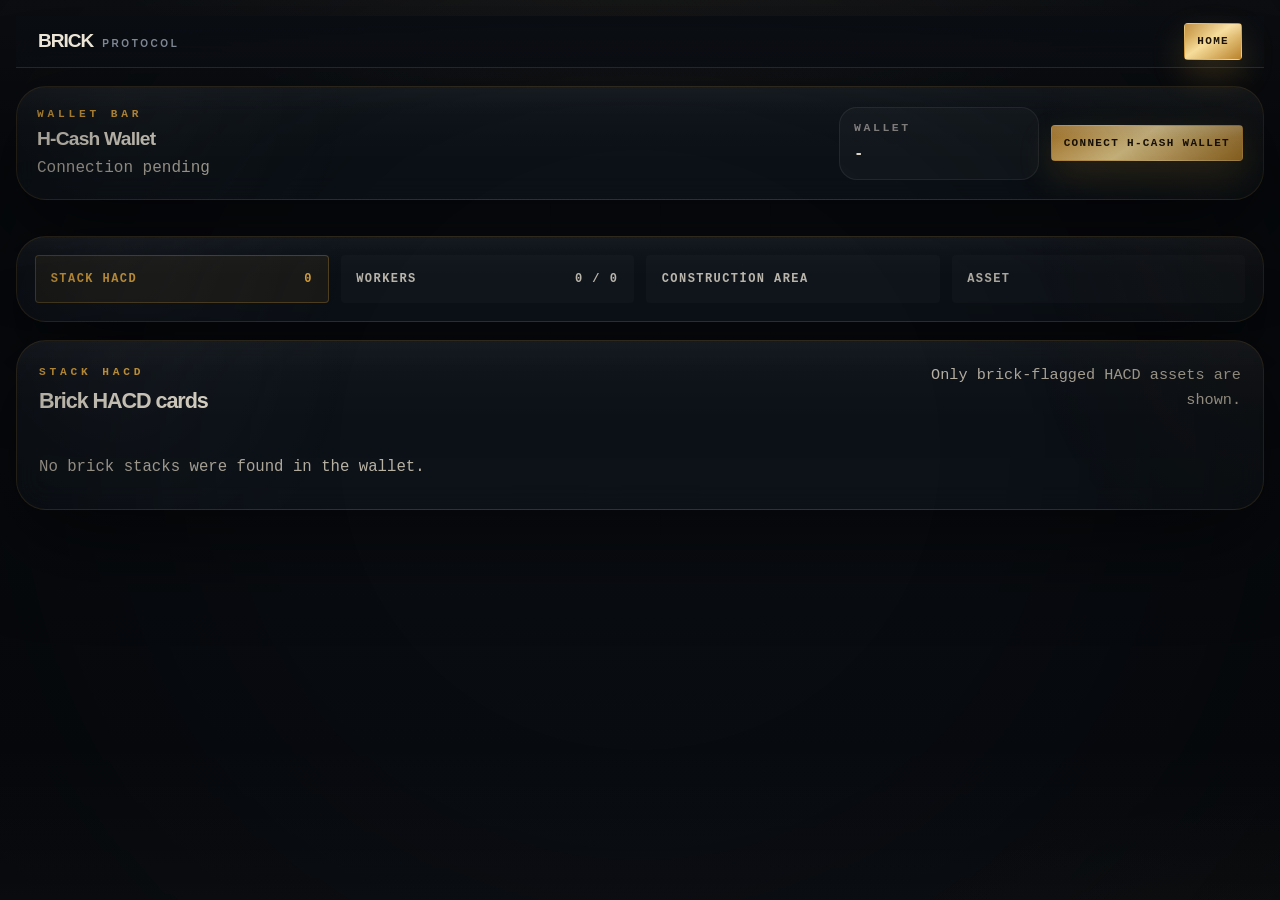
<file: dashboard/index.html>
<!doctype html>
<html lang="tr">
  <head>
    <meta charset="UTF-8" />
    <meta name="viewport" content="width=device-width, initial-scale=1.0" />
    <meta name="theme-color" content="#0A0D12" />
    <link rel="icon" type="image/png" href="/favicon.png" />
    <meta
      name="description"
      content="BRICK Protocol landing page and H-cash Wallet dashboard. Set stones into works, then build and list assets."
    />
    <title>BRICK Protocol | H-cash Wallet</title>
    <link rel="stylesheet" href="styles.css?v=17" />
  </head>
  <body>
    <main class="app" id="appShell">
      <nav class="shnav" aria-label="Primary navigation">
        <div class="brand"><b>BRICK</b><span>Protocol</span></div>
        <div class="links">
          <button
            class="btn btn-primary btn-small"
            type="button"
            onclick="top.postMessage({brickNav:'launch'},'*');return false;"
          >
            Home
          </button>
        </div>
      </nav>

      <section class="dashboard" id="dashboardSection">
        <header class="wallet-bar panel" aria-label="Wallet connection bar">
          <div class="wallet-bar-copy">
            <p class="eyebrow">WALLET BAR</p>
            <h2>H-Cash Wallet</h2>
            <p class="wallet-status-text" id="walletStatus">Connection pending</p>
          </div>

          <div class="wallet-bar-meta">
            <div class="wallet-chip">
              <span>Wallet</span>
              <strong id="walletAddress">-</strong>
            </div>
            <button class="btn btn-primary btn-small" id="connectButton" type="button">
              Connect H-Cash Wallet
            </button>
          </div>
        </header>

        <nav class="dashboard-nav panel" id="dashboardNav" aria-label="Dashboard navigation">
          <button class="dashboard-tab" type="button" data-view="stack">
            <span>Stack HACD</span>
            <strong id="stackTabCount">0</strong>
          </button>
          <button class="dashboard-tab" type="button" data-view="workers">
            <span>Workers</span>
            <strong id="workerTabCount">0 / 0</strong>
          </button>
          <button class="dashboard-tab" type="button" data-view="construction">Construction Area</button>
          <button class="dashboard-tab" type="button" data-view="assets">Asset</button>
        </nav>

        <section class="section panel dashboard-module" id="stackBrickSection" hidden aria-labelledby="stackBrickTitle">
          <div class="section-head">
            <div>
              <p class="eyebrow">STACK HACD</p>
              <h3 id="stackBrickTitle">Brick HACD cards</h3>
            </div>
            <p class="section-note">Only brick-flagged HACD assets are shown.</p>
          </div>
          <div class="stack-grid" id="stackGrid"></div>
        </section>

        <section class="section panel dashboard-module" id="workersSection" hidden aria-labelledby="workersTitle">
          <div class="section-head">
            <div>
              <p class="eyebrow">WORKERS</p>
              <h3 id="workersTitle">Create Worker</h3>
            </div>
            <p class="section-note">You can create only as many workers as the stack HACD count in the connected wallet.</p>
          </div>
          <div class="workers-toolbar">
            <div class="worker-quota">
              <span class="eyebrow">WORKER QUOTA</span>
              <strong id="workerQuotaText">0 / 0</strong>
              <p>This quota comes from the stack HACD count.</p>
            </div>
            <button class="btn btn-primary" id="createWorkerButton" type="button">
              Create Worker
            </button>
          </div>
          <div class="worker-grid" id="workerGrid"></div>
          <p class="empty-state" id="workerEmpty">No workers created yet.</p>
        </section>

        <section
          class="section panel dashboard-module construction-stage"
          id="constructionSection"
          hidden
          aria-labelledby="constructionTitle"
        >
          <div class="construction-countdown">
            <div>
              <p class="eyebrow">DAILY BRICK COUNTDOWN</p>
              <strong class="countdown-value" id="rewardCountdown">24:00:00</strong>
            </div>
            <p class="section-note">Distribution runs every day at 01:00 and the timer resets to 24 hours.</p>
          </div>

          <div class="construction-workers">
            <div class="section-head construction-workers-head">
              <div>
                <p class="eyebrow">CURRENT WORKERS</p>
                <h3 id="constructionWorkersTitle">Select Worker</h3>
              </div>
              <p class="section-note">You cannot place bricks without a worker, but you can still view the asset.</p>
            </div>
            <div class="construction-worker-grid" id="constructionWorkerGrid"></div>
            <p class="empty-state" id="constructionWorkerEmpty">No workers have been created yet.</p>
          </div>

          <div class="section-head construction-shapes-head">
            <div>
              <p class="eyebrow">CONSTRUCTION AREA</p>
              <h3 id="constructionTitle">SELECT ASSET</h3>
            </div>
            <p class="section-note">Select a worker first, then choose an asset and start placing bricks.</p>
          </div>

          <div class="shape-tabs" id="shapeTabs" role="list" aria-label="Asset selector"></div>

          <div class="builder-head">
            <div>
              <p class="eyebrow">SITE</p>
              <h3 id="shapeTitle">Select an asset</h3>
            </div>
            <div class="builder-actions">
              <button class="btn btn-secondary btn-small" id="clearDraftButton" type="button">
                Clear Draft
              </button>
              <div class="progress-pill" id="builderProgress">0 / 0</div>
            </div>
          </div>

          <div class="board-wrap">
            <div class="board" id="boardGrid" aria-label="Construction grid"></div>
          </div>

          <div class="construction-complete" id="constructionComplete" hidden>
            <div class="construction-complete-copy">
              <p class="eyebrow">SHAPE COMPLETED</p>
              <h4>Send to Assets</h4>
              <p>The last brick has been placed. You can now save this HACD card as an asset.</p>
            </div>
            <button class="btn btn-primary" id="sendAssetButton" type="button" data-send-asset>
              Send to Assets
            </button>
          </div>

          <div class="palette-head">
            <div>
              <span class="eyebrow">MY BRICKS</span>
              <p>16 colored unit bricks. Each color is shown with a square counter and its pool share.</p>
            </div>
            <span class="hint-chip">Tap the brick above to cancel</span>
          </div>
          <div class="palette-grid" id="brickPalette"></div>
        </section>

        <section class="section panel dashboard-module" id="assetsSection" hidden aria-labelledby="assetsTitle">
          <div class="section-head">
            <div>
              <p class="eyebrow">ASSET</p>
              <h3 id="assetsTitle">Completed Assets</h3>
            </div>
            <p class="section-note">If empty, no built assets are available yet.</p>
          </div>
          <div class="asset-grid" id="assetGrid"></div>
          <p class="empty-state" id="assetEmpty">No built assets have been created yet.</p>
        </section>
      </section>

      <div class="modal" id="workerModal" hidden>
        <div class="modal-backdrop" data-close-worker-modal></div>
        <div class="modal-card panel" role="dialog" aria-modal="true" aria-labelledby="workerModalTitle">
          <button class="modal-close" type="button" data-close-worker-modal aria-label="Close">
            ×
          </button>
          <p class="eyebrow">WORKER</p>
          <h3 id="workerModalTitle">Create New Worker</h3>
          <p class="modal-desc">
            Enter a worker name and confirm. The limit is capped by the stack HACD count in the connected wallet.
          </p>
          <form class="sale-form" id="workerForm">
            <label>
              <span>Worker name</span>
              <input id="workerNameInput" type="text" placeholder="e.g. Atlas" maxlength="40" />
            </label>
            <p class="form-error" id="workerError" hidden></p>
            <div class="modal-actions">
              <button class="btn btn-secondary" type="button" data-close-worker-modal>Cancel</button>
              <button class="btn btn-primary" type="submit">Create</button>
            </div>
          </form>
        </div>
      </div>

      <div class="modal" id="assetModal" hidden>
        <div class="modal-backdrop" data-close-asset-modal></div>
        <div class="modal-card panel asset-modal-card" role="dialog" aria-modal="true" aria-labelledby="assetModalTitle">
          <button class="modal-close" type="button" data-close-asset-modal aria-label="Close">
            ×
          </button>
          <p class="eyebrow">ASSET</p>
          <h3 id="assetModalTitle">Asset details</h3>
          <div class="asset-modal-preview" id="assetModalPreview"></div>
          <div class="asset-modal-meta" id="assetModalMeta"></div>
          <div class="asset-modal-colors" id="assetModalColors"></div>
        </div>
      </div>

      <div class="modal" id="saleModal" hidden>
        <div class="modal-backdrop" data-close-modal></div>
        <div class="modal-card panel" role="dialog" aria-modal="true" aria-labelledby="saleModalTitle">
          <button class="modal-close" type="button" data-close-modal aria-label="Close">
            ×
          </button>
          <p class="eyebrow">SELL</p>
          <h3 id="saleModalTitle">List Asset on Market</h3>
          <p class="modal-desc">
            This asset will be listed on the market automatically. Enter HAC and HACD prices first.
          </p>
          <form class="sale-form" id="saleForm">
            <label>
              <span>HAC price</span>
              <input id="saleHacInput" type="number" min="0" step="0.01" placeholder="0.00" />
            </label>
            <label>
              <span>HACD price</span>
              <input id="saleHacdInput" type="number" min="0" step="0.01" placeholder="0.00" />
            </label>
            <p class="form-error" id="saleError" hidden></p>
            <div class="modal-actions">
              <button class="btn btn-secondary" type="button" data-close-modal>Cancel</button>
              <button class="btn btn-primary" type="submit">Sell on Market</button>
            </div>
          </form>
        </div>
      </div>

      <div class="toast" id="toast" aria-live="polite" aria-atomic="true"></div>
    </main>

    <script src="script.js?v=17"></script>
  </body>
</html>
</file>
<file: dashboard/styles.css>
:root {
  --bg: #0a0d12;
  --bg-deep: #070a0f;
  --panel: rgba(14, 19, 26, 0.92);
  --panel-strong: rgba(16, 22, 31, 0.96);
  --line: rgba(227, 169, 62, 0.16);
  --line-strong: rgba(227, 169, 62, 0.28);
  --text: #ece5d6;
  --muted: #b8b2a4;
  --soft: #7e8794;
  --parch: #ece5d6;
  --ash: #7e8794;
  --accent: #e3a93e;
  --accent-strong: #f6dc9a;
  --accent-deep: #b9822b;
  --sand: #ece5d6;
  --steel: #7e8794;
  --success: #67d7a5;
  --warning: #e3a93e;
  --shadow: 0 28px 90px rgba(0, 0, 0, 0.56);
  --mono: "Courier New", ui-monospace, monospace;
  --display: "Arial Black", Arial, sans-serif;
  --radius-xl: 30px;
  --radius-lg: 24px;
  --radius-md: 18px;
}

*,
*::before,
*::after {
  box-sizing: border-box;
}

html {
  min-height: 100%;
  color-scheme: dark;
  background: #0a0d12;
}

body {
  margin: 0;
  min-height: 100vh;
  overflow-x: hidden;
  background:
    radial-gradient(1100px 700px at 50% -260px, rgba(227, 169, 62, 0.1), transparent 60%),
    radial-gradient(900px 520px at 100% 120%, rgba(185, 130, 43, 0.06), transparent 55%),
    linear-gradient(180deg, #0a0d12 0%, #0a0d12 52%, #070a0f 100%);
  color: var(--text);
  font-family: var(--mono);
  font-size: 16px;
  line-height: 1.7;
}

body::before {
  content: "";
  position: fixed;
  inset: 0;
  pointer-events: none;
  background:
    linear-gradient(90deg, rgba(227, 169, 62, 0.04) 1px, transparent 1px),
    linear-gradient(rgba(227, 169, 62, 0.028) 1px, transparent 1px);
  background-size: 110px 110px;
  opacity: 0.1;
  mask-image: radial-gradient(circle at 50% 38%, #000 20%, transparent 78%);
}

body::after {
  content: "";
  position: fixed;
  inset: 0;
  pointer-events: none;
  background:
    linear-gradient(180deg, rgba(255, 255, 255, 0.02), transparent 18%, transparent 82%, rgba(255, 255, 255, 0.02)),
    radial-gradient(circle at 50% 50%, transparent 38%, rgba(0, 0, 0, 0.38) 100%);
}

button,
input {
  font: inherit;
}

button {
  color: inherit;
}

button:not(:disabled) {
  cursor: pointer;
}

::selection {
  background: rgba(227, 169, 62, 0.36);
  color: #1a1206;
}

.shnav {
  position: sticky;
  top: 0;
  z-index: 30;
  display: flex;
  align-items: center;
  gap: 26px;
  height: 52px;
  margin-bottom: 18px;
  padding: 0 22px;
  background: linear-gradient(180deg, rgba(10, 13, 18, 0.97), rgba(10, 13, 18, 0.86));
  border-bottom: 1px solid var(--line);
  backdrop-filter: blur(10px);
}

.shnav .brand {
  font-family: "Arial Black", Arial, sans-serif;
  font-weight: 900;
  letter-spacing: -1px;
  font-size: 19px;
}

.shnav .brand b {
  display: inline-block;
  color: var(--gold);
}

.shnav .brand span {
  color: var(--ash);
  font-size: 10px;
  letter-spacing: 0.26em;
  margin-left: 9px;
  text-transform: uppercase;
}

.shnav .links {
  display: flex;
  gap: 8px;
  margin-left: auto;
}

.shnav a {
  color: var(--parch);
  opacity: 0.72;
  text-decoration: none;
  font-size: 12px;
  letter-spacing: 0.12em;
  text-transform: uppercase;
  padding: 9px 15px;
  border-radius: 4px;
  border: 1px solid transparent;
  transition: 0.15s;
}

.shnav a:hover {
  opacity: 1;
  border-color: var(--line);
}

.shnav a[data-open-dashboard-nav] {
  opacity: 1;
  color: var(--gold);
  border-color: var(--line);
  background: rgba(227, 169, 62, 0.07);
}

.shnav a[data-open-dashboard-nav]:hover {
  background: rgba(227, 169, 62, 0.1);
}

.app {
  width: min(1480px, calc(100vw - 32px));
  margin: 0 auto;
  padding: 16px 0 32px;
  position: relative;
}

.panel {
  position: relative;
  overflow: hidden;
  background:
    linear-gradient(180deg, rgba(255, 255, 255, 0.02), transparent 20%),
    linear-gradient(180deg, rgba(255, 255, 255, 0.02), transparent 48%),
    var(--panel);
  border: 1px solid var(--line);
  border-radius: var(--radius-xl);
  box-shadow: var(--shadow);
  backdrop-filter: blur(14px);
}

.panel::before {
  content: "";
  position: absolute;
  inset: 0;
  pointer-events: none;
  background:
    radial-gradient(circle at 8% 8%, rgba(255, 255, 255, 0.05), transparent 22%),
    radial-gradient(circle at 100% 0%, rgba(227, 169, 62, 0.05), transparent 20%);
  opacity: 0.7;
}

.eyebrow {
  margin: 0;
  font-size: 0.7rem;
  font-weight: 800;
  letter-spacing: 0.34em;
  text-transform: uppercase;
  color: var(--accent);
}

h1,
h2,
h3,
p,
dl {
  margin-top: 0;
}

h1,
h2,
h3 {
  font-family: var(--display);
  letter-spacing: -0.05em;
}

.launch-accent {
  color: var(--accent);
}

h1 {
  margin: 16px 0 0;
  font-size: clamp(2.5rem, 6.2vw, 4.5rem);
  line-height: 0.96;
  max-width: 11ch;
}

h2 {
  margin: 8px 0 0;
  font-size: clamp(1.75rem, 4.6vw, 2.625rem);
  line-height: 1.02;
}

h3 {
  margin: 8px 0 0;
  font-size: clamp(1rem, 1.8vw, 1.35rem);
  line-height: 1.06;
}

p {
  line-height: 1.65;
}

.lede {
  width: min(48ch, 100%);
  margin: 22px 0 0;
  font-size: clamp(1rem, 1.15vw, 1.1rem);
  color: var(--muted);
}

.btn {
  display: inline-flex;
  align-items: center;
  justify-content: center;
  gap: 0.45rem;
  min-height: 38px;
  padding: 0.78rem 1rem;
  border: 1px solid rgba(227, 169, 62, 0.14);
  border-radius: 4px;
  background: rgba(255, 255, 255, 0.02);
  color: var(--parch);
  font-family: var(--mono);
  font-size: 12px;
  font-weight: 700;
  letter-spacing: 0.12em;
  text-transform: uppercase;
  transition:
    transform 180ms ease,
    border-color 180ms ease,
    background-color 180ms ease,
    color 180ms ease,
    box-shadow 180ms ease;
}

.btn:hover:not(:disabled) {
  transform: translateY(-1px);
  border-color: var(--line-strong);
  background: rgba(255, 255, 255, 0.03);
}

.btn:active:not(:disabled) {
  transform: translateY(0);
}

.btn:disabled {
  opacity: 0.5;
  cursor: not-allowed;
}

.btn-primary {
  color: #1a1206;
  background:
    linear-gradient(180deg, rgba(255, 255, 255, 0.14), transparent 34%),
    linear-gradient(145deg, var(--accent-deep), var(--accent-strong) 45%, var(--accent-deep));
  box-shadow: 0 14px 34px rgba(227, 169, 62, 0.2);
  border-color: rgba(227, 169, 62, 0.22);
}

.btn-primary:hover:not(:disabled) {
  box-shadow: 0 18px 44px rgba(227, 169, 62, 0.28);
}

.btn-secondary {
  color: var(--text);
  background: rgba(255, 255, 255, 0.02);
  border-color: var(--line);
}

.btn-secondary:hover:not(:disabled) {
  border-color: var(--line-strong);
  background: rgba(255, 255, 255, 0.03);
}

.btn-ghost {
  color: var(--muted);
  border-color: transparent;
  background: transparent;
}

.btn-ghost:hover:not(:disabled) {
  color: var(--text);
}

.btn-small {
  min-height: 32px;
  padding: 0.5rem 0.75rem;
  font-size: 11px;
}

.cta-row {
  display: flex;
  flex-wrap: wrap;
  gap: 12px;
  margin-top: 28px;
}

.entry-stats {
  display: grid;
  grid-template-columns: repeat(3, minmax(0, 1fr));
  gap: 14px;
  margin: 30px 0 0;
}

.entry-stat {
  padding: 16px 18px;
  border-radius: 6px;
  border: 1px solid var(--line);
  background:
    linear-gradient(180deg, rgba(255, 255, 255, 0.04), transparent 52%),
    rgba(255, 255, 255, 0.02);
}

.entry-stat dt {
  margin: 0;
  font-size: clamp(1.5rem, 2vw, 2.1rem);
  font-weight: 900;
  letter-spacing: -0.05em;
  color: var(--accent);
}

.entry-stat dd {
  margin: 8px 0 0;
  font-family: var(--mono);
  font-size: 11px;
  line-height: 1.4;
  letter-spacing: 0.18em;
  text-transform: uppercase;
  color: rgba(255, 246, 239, 0.58);
}

.entry {
  display: grid;
  grid-template-columns: minmax(0, 1.04fr) minmax(340px, 0.96fr);
  gap: 20px;
  padding: 20px;
  min-height: calc(100vh - 32px);
}

.entry-copy {
  display: flex;
  flex-direction: column;
  justify-content: space-between;
  padding: clamp(20px, 2.8vw, 34px);
  min-height: 100%;
}

.entry-visual {
  padding: clamp(18px, 2.8vw, 30px);
  min-height: 100%;
}

.entry-visual-panel {
  position: relative;
  display: flex;
  flex-direction: column;
  gap: 18px;
  min-height: 100%;
  padding: 18px;
  border-radius: calc(var(--radius-xl) - 6px);
  border: 1px solid rgba(255, 255, 255, 0.06);
  background:
    linear-gradient(180deg, rgba(255, 255, 255, 0.05), transparent 16%),
    linear-gradient(180deg, rgba(0, 0, 0, 0.08), rgba(0, 0, 0, 0.02)),
    rgba(255, 255, 255, 0.02);
}

.launch-gemstage {
  display: flex;
  align-items: center;
  justify-content: center;
  min-height: 330px;
  padding: 12px;
  border-radius: 22px;
  border: 1px solid rgba(255, 255, 255, 0.06);
  background:
    radial-gradient(circle at top, rgba(227, 169, 62, 0.08), transparent 60%),
    linear-gradient(180deg, rgba(255, 255, 255, 0.04), transparent 26%),
    rgba(255, 255, 255, 0.02);
  overflow: hidden;
}

.launch-gem {
  width: min(100%, 300px);
  height: auto;
  filter:
    drop-shadow(0 20px 24px rgba(0, 0, 0, 0.5))
    drop-shadow(0 0 18px rgba(227, 169, 62, 0.28));
}

.entry-visual-top,
.section-head,
.builder-head,
.palette-head,
.wallet-bar,
.wallet-bar-copy,
.wallet-bar-meta,
.workers-toolbar,
.worker-quota,
.dashboard-header,
.wallet-status,
.brand-lockup,
.header-actions {
  display: flex;
  align-items: center;
}

.entry-visual-top,
.section-head,
.builder-head,
.palette-head,
.dashboard-header,
.wallet-bar {
  justify-content: space-between;
  gap: 16px;
}

.wallet-bar {
  padding: 18px 20px;
  margin-bottom: 18px;
}

.wallet-bar-copy {
  flex-direction: column;
  align-items: flex-start;
  gap: 6px;
}

.wallet-bar-copy h2 {
  margin: 0;
  font-family: var(--display);
  font-size: 1.2rem;
  letter-spacing: -0.04em;
  line-height: 1;
}

.wallet-status-text {
  margin: 0;
  color: var(--muted);
}

.wallet-bar-meta {
  gap: 12px;
  flex-wrap: wrap;
  justify-content: flex-end;
}

.wallet-chip {
  display: grid;
  gap: 4px;
  padding: 0.65rem 0.9rem;
  min-width: 200px;
  border-radius: 18px;
  border: 1px solid rgba(255, 255, 255, 0.08);
  background: rgba(255, 255, 255, 0.03);
}

.wallet-chip span {
  font-size: 0.72rem;
  font-weight: 800;
  letter-spacing: 0.22em;
  text-transform: uppercase;
  color: rgba(255, 246, 239, 0.5);
}

.wallet-chip strong {
  font-size: 0.98rem;
}

.dashboard {
  display: grid;
  gap: 18px;
}

.dashboard-nav {
  display: grid;
  grid-template-columns: repeat(4, minmax(0, 1fr));
  gap: 12px;
  padding: 18px;
}

.dashboard-tab {
  min-height: 48px;
  padding: 0.78rem 0.92rem;
  border-radius: 4px;
  border: 1px solid transparent;
  background: rgba(255, 255, 255, 0.02);
  color: rgba(236, 229, 214, 0.78);
  font-family: var(--mono);
  font-size: 12px;
  font-weight: 700;
  letter-spacing: 0.12em;
  text-transform: uppercase;
  display: flex;
  align-items: center;
  justify-content: space-between;
  transition:
    transform 180ms ease,
    border-color 180ms ease,
    background-color 180ms ease,
    color 180ms ease,
    box-shadow 180ms ease;
}

.dashboard-tab:hover {
  transform: translateY(-1px);
  border-color: var(--line);
  background: rgba(255, 255, 255, 0.03);
}

.dashboard-tab.is-active {
  color: var(--accent);
  border-color: var(--line-strong);
  background: rgba(227, 169, 62, 0.07);
  box-shadow: none;
}

.dashboard-tab span {
  display: inline-flex;
  align-items: center;
}

.tab-count {
  display: inline-flex;
  align-items: center;
  justify-content: center;
  min-width: 44px;
  padding: 0.35rem 0.55rem;
  border-radius: 999px;
  background: rgba(255, 255, 255, 0.12);
  color: currentColor;
  font-size: 0.78rem;
  font-weight: 800;
}

.dashboard-header {
  padding: 18px 22px;
}

.brand-lockup {
  gap: 14px;
}

.brand-mark {
  display: grid;
  place-items: center;
  width: 56px;
  height: 56px;
  border-radius: 18px;
  background:
    linear-gradient(180deg, rgba(255, 255, 255, 0.16), transparent 48%),
    linear-gradient(180deg, var(--accent-strong), var(--accent-deep));
  color: #1a1206;
  font-family: var(--display);
  font-size: 1.7rem;
  font-weight: 800;
  box-shadow: 0 18px 42px rgba(227, 169, 62, 0.28);
}

.wallet-status {
  gap: 16px;
  flex-wrap: wrap;
}

.wallet-meta {
  display: grid;
  gap: 4px;
  text-align: right;
}

.wallet-label {
  font-size: 0.68rem;
  font-weight: 700;
  letter-spacing: 0.22em;
  text-transform: uppercase;
  color: rgba(255, 246, 239, 0.52);
}

.wallet-meta strong {
  font-size: 1rem;
  font-weight: 700;
}

.header-actions {
  gap: 10px;
  flex-wrap: wrap;
}

.status-pill,
.status-chip,
.hint-chip,
.progress-pill {
  display: inline-flex;
  align-items: center;
  justify-content: center;
  min-height: 34px;
  padding: 0.5rem 0.9rem;
  border-radius: 999px;
  border: 1px solid rgba(255, 255, 255, 0.1);
  background: rgba(255, 255, 255, 0.03);
  color: rgba(255, 246, 239, 0.78);
  font-size: 0.72rem;
  font-weight: 700;
  font-family: var(--mono);
  letter-spacing: 0.12em;
  text-transform: uppercase;
}

.status-pill {
  color: var(--accent-strong);
  border-color: rgba(227, 169, 62, 0.26);
  background: rgba(227, 169, 62, 0.08);
}

.info-card p,
.section-note,
.modal-desc,
.entry-visual-footer span,
.meta-line,
.palette-head p,
.empty-state {
  color: var(--muted);
}

.meta-line {
  font-size: 0.92rem;
}

.section {
  padding: 22px;
}

.section-head {
  margin-bottom: 18px;
}

.construction-countdown {
  display: flex;
  align-items: flex-start;
  justify-content: space-between;
  gap: 16px;
  margin-bottom: 18px;
  padding: 18px 20px;
  border-radius: 24px;
  border: 1px solid rgba(227, 169, 62, 0.22);
  background:
    radial-gradient(circle at top left, rgba(227, 169, 62, 0.16), transparent 32%),
    linear-gradient(180deg, rgba(255, 255, 255, 0.04), transparent 24%),
    rgba(255, 255, 255, 0.03);
}

.construction-countdown .section-note {
  max-width: 40ch;
}

.countdown-value {
  display: inline-block;
  margin-top: 8px;
  color: var(--accent);
  font-family: var(--mono);
  font-size: clamp(1.65rem, 2.2vw, 2.55rem);
  font-weight: 800;
  letter-spacing: -0.02em;
  line-height: 1;
  text-shadow: 0 0 20px rgba(227, 169, 62, 0.18);
}

.construction-shapes-head {
  margin-bottom: 18px;
}

.section-note {
  margin: 0;
  max-width: 38ch;
  text-align: right;
  font-size: 0.95rem;
}

.reference-summary {
  margin-top: 18px;
}

.reference-head {
  margin-bottom: 18px;
}

.summary-grid {
  display: grid;
  grid-template-columns: repeat(3, minmax(0, 1fr));
  gap: 14px;
}

.summary-card {
  padding: 18px;
  border-radius: 18px;
  border: 1px solid rgba(255, 255, 255, 0.08);
  background:
    linear-gradient(180deg, rgba(255, 255, 255, 0.05), transparent 20%),
    rgba(255, 255, 255, 0.03);
}

.summary-card strong {
  display: block;
  margin: 10px 0 8px;
  font-family: var(--mono);
  font-size: 0.98rem;
  line-height: 1.45;
}

.summary-card p {
  margin: 0;
  color: var(--muted);
  font-size: 0.92rem;
}

.stack-grid {
  display: grid;
  grid-template-columns: repeat(auto-fit, minmax(230px, 1fr));
  gap: 14px;
}

.stack-card {
  position: relative;
  min-height: 168px;
  padding: 18px;
  display: grid;
  gap: 10px;
  border-radius: 22px;
  border: 1px solid rgba(255, 255, 255, 0.08);
  background:
    linear-gradient(180deg, rgba(255, 255, 255, 0.09), transparent 16%),
    linear-gradient(180deg, rgba(255, 255, 255, 0.02), transparent 80%),
    linear-gradient(135deg, rgba(227, 169, 62, 0.28), rgba(185, 130, 43, 0.12));
  box-shadow: inset 0 1px 0 rgba(255, 255, 255, 0.06);
  overflow: hidden;
}

.stack-card::after {
  content: "";
  position: absolute;
  inset: auto -12% -24% 56%;
  width: 120px;
  height: 120px;
  border-radius: 50%;
  background: radial-gradient(circle, rgba(255, 255, 255, 0.2), transparent 62%);
  filter: blur(10px);
  opacity: 0.4;
}

.stack-top {
  display: flex;
  justify-content: space-between;
  gap: 14px;
}

.stack-name {
  display: grid;
  gap: 4px;
}

.stack-name strong {
  font-family: var(--mono);
  font-size: 1.05rem;
}

.stack-name span {
  color: rgba(255, 246, 239, 0.72);
}

.stack-amount {
  font-family: var(--mono);
  font-size: clamp(1.65rem, 2.6vw, 2.5rem);
  font-weight: 800;
}

.stack-meta,
.meta-row {
  display: flex;
  justify-content: space-between;
  gap: 12px;
}

.meta-row {
  color: rgba(255, 246, 239, 0.76);
  font-size: 0.92rem;
}

.construction-layout {
  display: grid;
  grid-template-columns: minmax(320px, 0.76fr) minmax(520px, 1.24fr);
  gap: 18px;
}

.roster-panel,
.builder-panel {
  display: grid;
  gap: 18px;
}

.roster-grid {
  display: grid;
  grid-template-columns: repeat(3, minmax(0, 1fr));
  gap: 12px;
}

.info-card {
  min-height: 140px;
  padding: 16px;
  border-radius: 20px;
  border: 1px solid rgba(255, 255, 255, 0.08);
  background:
    linear-gradient(180deg, rgba(255, 255, 255, 0.05), transparent 28%),
    rgba(255, 255, 255, 0.03);
}

.info-card strong {
  display: block;
  margin: 12px 0 10px;
  font-family: var(--mono);
  font-size: clamp(1.15rem, 1.8vw, 1.7rem);
  line-height: 1.05;
}

.info-card p {
  margin: 0;
  font-size: 0.94rem;
}

.workers-toolbar {
  justify-content: space-between;
  align-items: stretch;
  gap: 14px;
  flex-wrap: wrap;
}

.worker-quota {
  flex-direction: column;
  align-items: flex-start;
  gap: 6px;
  padding: 16px 18px;
  min-width: min(100%, 340px);
  border-radius: 20px;
  border: 1px solid rgba(255, 255, 255, 0.08);
  background: rgba(255, 255, 255, 0.03);
}

.worker-quota strong {
  font-family: var(--display);
  font-size: 1.35rem;
}

.worker-quota p {
  margin: 0;
  color: var(--muted);
}

.worker-grid {
  display: grid;
  grid-template-columns: repeat(auto-fit, minmax(220px, 1fr));
  gap: 12px;
}

.worker-card {
  display: grid;
  gap: 10px;
  padding: 16px;
  border-radius: 20px;
  border: 1px solid rgba(255, 255, 255, 0.08);
  background:
    linear-gradient(180deg, rgba(255, 255, 255, 0.06), transparent 22%),
    rgba(255, 255, 255, 0.03);
}

.worker-head {
  display: flex;
  align-items: center;
  gap: 12px;
  margin-bottom: 12px;
}

.worker-avatar {
  display: grid;
  place-items: center;
  width: 42px;
  height: 42px;
  border-radius: 14px;
  background: linear-gradient(180deg, rgba(255, 255, 255, 0.08), transparent 50%), rgba(227, 169, 62, 0.16);
  color: #1a1206;
  font-weight: 800;
}

.worker-card strong {
  display: block;
  font-family: var(--mono);
  font-size: 0.96rem;
}

.worker-card small {
  color: var(--muted);
}

.worker-meta {
  display: flex;
  justify-content: space-between;
  gap: 10px;
  color: rgba(255, 246, 239, 0.74);
  font-size: 0.9rem;
}

.worker-empty {
  margin: 0;
}

.builder-head {
  align-items: flex-start;
}

.builder-actions {
  display: flex;
  align-items: center;
  gap: 10px;
  flex-wrap: wrap;
}

.construction-workers {
  display: grid;
  gap: 14px;
  margin-bottom: 18px;
  padding-bottom: 18px;
  border-bottom: 1px solid rgba(227, 169, 62, 0.12);
}

.construction-workers-head {
  margin-bottom: 0;
}

.construction-worker-grid {
  display: grid;
  grid-template-columns: repeat(auto-fit, minmax(150px, 1fr));
  gap: 10px;
}

.construction-worker-card {
  display: grid;
  gap: 10px;
  padding: 12px;
  border-radius: 18px;
  border: 1px solid rgba(255, 255, 255, 0.08);
  background:
    linear-gradient(180deg, rgba(24, 21, 20, 0.98), rgba(10, 9, 8, 0.98)),
    rgba(255, 255, 255, 0.03);
  box-shadow: 0 14px 32px rgba(0, 0, 0, 0.16);
}

.construction-worker-card.is-active {
  border-color: rgba(227, 169, 62, 0.46);
  box-shadow:
    0 0 0 1px rgba(227, 169, 62, 0.16),
    0 16px 34px rgba(0, 0, 0, 0.2);
}

.construction-worker-copy {
  display: grid;
  gap: 4px;
}

.construction-worker-index {
  font-size: 0.64rem;
  font-weight: 800;
  letter-spacing: 0.22em;
  text-transform: uppercase;
  color: rgba(227, 169, 62, 0.48);
}

.construction-worker-card strong {
  font-family: var(--mono);
  font-size: 0.9rem;
  line-height: 1.08;
}

.construction-worker-button {
  width: 100%;
  min-height: 32px;
  padding: 0.5rem 0.7rem;
  font-size: 11px;
  letter-spacing: 0.12em;
}

.construction-worker-card.is-active .construction-worker-button {
  color: #1a1206;
  background: linear-gradient(145deg, var(--accent-deep), var(--accent-strong) 45%, var(--accent-deep));
  border-color: transparent;
}

.shape-tabs {
  display: grid;
  grid-template-columns: repeat(9, minmax(118px, 1fr));
  gap: 10px;
  overflow-x: auto;
  padding-bottom: 6px;
  scrollbar-width: thin;
}

.shape-tabs::-webkit-scrollbar {
  height: 10px;
}

.shape-tabs::-webkit-scrollbar-track {
  background: transparent;
}

.shape-tabs::-webkit-scrollbar-thumb {
  border-radius: 999px;
  background: rgba(227, 169, 62, 0.12);
}

.asset-choice-card {
  display: grid;
  gap: 8px;
  padding: 10px;
  border-radius: 18px;
  border: 1px solid rgba(255, 255, 255, 0.08);
  background:
    linear-gradient(180deg, rgba(24, 21, 20, 0.98), rgba(10, 9, 8, 0.98)),
    rgba(10, 9, 8, 0.96);
  color: var(--text);
  box-shadow: 0 14px 34px rgba(0, 0, 0, 0.18);
  transition:
    transform 180ms ease,
    border-color 180ms ease,
    box-shadow 180ms ease;
}

.asset-choice-card:hover {
  transform: translateY(-2px);
  border-color: rgba(227, 169, 62, 0.18);
  box-shadow: 0 20px 46px rgba(0, 0, 0, 0.22);
}

.asset-choice-card.is-active {
  border-color: rgba(227, 169, 62, 0.5);
  box-shadow:
    0 0 0 1px rgba(227, 169, 62, 0.22),
    0 20px 52px rgba(0, 0, 0, 0.24);
}

.asset-choice-preview {
  display: grid;
  place-items: center;
  aspect-ratio: 1;
  padding: 8px;
  border-radius: 14px;
  border: 1px solid rgba(255, 255, 255, 0.05);
  background:
    radial-gradient(circle at top, rgba(255, 255, 255, 0.05), transparent 60%),
    rgba(255, 255, 255, 0.02);
  overflow: hidden;
}

.asset-choice-svg {
  width: 86%;
  height: 86%;
  fill: none;
  stroke: rgba(255, 255, 255, 0.94);
  stroke-width: 2.15;
  stroke-linecap: round;
  stroke-linejoin: round;
}

.asset-choice-copy {
  display: grid;
  gap: 2px;
}

.asset-choice-index {
  font-size: 0.64rem;
  font-weight: 800;
  letter-spacing: 0.22em;
  text-transform: uppercase;
  color: rgba(255, 255, 255, 0.38);
}

.asset-choice-card strong {
  font-family: var(--mono);
  font-size: 0.9rem;
  line-height: 1.05;
}

.asset-choice-card small {
  color: rgba(255, 255, 255, 0.62);
  font-size: 0.76rem;
  line-height: 1.2;
}

.asset-choice-button {
  width: 100%;
  min-height: 32px;
  padding: 0.5rem 0.7rem;
  font-size: 11px;
  letter-spacing: 0.12em;
}

.asset-choice-card.is-active .asset-choice-button {
  color: #1a1206;
  background: linear-gradient(145deg, var(--accent-deep), var(--accent-strong) 45%, var(--accent-deep));
  border-color: transparent;
}

.asset-choice-card.is-active .asset-choice-button:hover:not(:disabled) {
  box-shadow: 0 16px 40px rgba(227, 169, 62, 0.2);
}

.board-wrap {
  padding: 14px;
  border-radius: 24px;
  border: 1px solid rgba(255, 255, 255, 0.1);
  background:
    radial-gradient(circle at top left, rgba(227, 169, 62, 0.18), transparent 34%),
    radial-gradient(circle at 90% 20%, rgba(255, 255, 255, 0.08), transparent 26%),
    linear-gradient(180deg, rgba(255, 255, 255, 0.07), transparent 22%),
    rgba(14, 11, 10, 0.9);
}

.board {
  display: grid;
  gap: 4px;
  width: min(100%, 780px);
  margin: 0 auto;
  aspect-ratio: 1;
}

.construction-complete {
  display: flex;
  align-items: center;
  justify-content: space-between;
  gap: 16px;
  margin-top: 16px;
  padding: 16px 18px;
  border-radius: 22px;
  border: 1px solid rgba(227, 169, 62, 0.18);
  background:
    radial-gradient(circle at top left, rgba(227, 169, 62, 0.18), transparent 34%),
    linear-gradient(180deg, rgba(255, 255, 255, 0.05), transparent 22%),
    rgba(255, 255, 255, 0.03);
}

.construction-complete-copy {
  display: grid;
  gap: 6px;
}

.construction-complete-copy h4 {
  margin: 0;
  font-family: var(--mono);
  font-size: 1.02rem;
}

.construction-complete-copy p:last-child {
  margin: 0;
  color: var(--muted);
}

.cell {
  position: relative;
  width: 100%;
  aspect-ratio: 1;
  border: 0;
  border-radius: 10px;
  overflow: hidden;
  background: transparent;
}

.cell.is-disabled {
  background: transparent;
  border: 1px solid transparent;
}

.cell.is-slot {
  border: 1px solid rgba(255, 255, 255, 0.14);
  background:
    linear-gradient(180deg, rgba(255, 255, 255, 0.12), transparent 34%),
    rgba(255, 255, 255, 0.05);
  box-shadow:
    inset 0 1px 0 rgba(255, 255, 255, 0.08),
    0 1px 0 rgba(0, 0, 0, 0.16);
}

.cell.is-slot:hover {
  border-color: rgba(227, 169, 62, 0.32);
}

.cell.is-filled {
  border: 1px solid rgba(255, 255, 255, 0.12);
  background:
    linear-gradient(180deg, rgba(255, 255, 255, 0.16), transparent 44%),
    linear-gradient(135deg, var(--brick-color, #e3a93e), rgba(48, 22, 16, 0.72));
  box-shadow:
    inset 0 1px 0 rgba(255, 255, 255, 0.08),
    inset 0 -12px 18px rgba(0, 0, 0, 0.16),
    0 8px 18px rgba(0, 0, 0, 0.18);
}

.cell.is-filled::before,
.cell.is-filled::after {
  content: "";
  position: absolute;
  inset: auto 12%;
  height: 2px;
  border-radius: 999px;
  background: rgba(255, 255, 255, 0.18);
}

.cell.is-filled::before {
  top: 30%;
}

.cell.is-filled::after {
  bottom: 30%;
}

.cell.is-filled:hover {
  transform: translateY(-1px);
}

.palette-head {
  align-items: flex-start;
}

.palette-head p {
  margin: 6px 0 0;
}

.palette-grid {
  display: grid;
  grid-template-columns: repeat(4, minmax(0, 1fr));
  gap: 10px;
}

.palette-card {
  position: relative;
  display: grid;
  gap: 8px;
  align-content: start;
  padding: 12px;
  min-height: 132px;
  border-radius: 18px;
  border: 1px solid rgba(255, 255, 255, 0.08);
  background:
    linear-gradient(180deg, rgba(24, 21, 20, 0.98), rgba(10, 9, 8, 0.96)),
    rgba(255, 255, 255, 0.03);
  color: var(--text);
  text-align: left;
  box-shadow: 0 14px 30px rgba(0, 0, 0, 0.16);
}

.palette-card.is-locked {
  opacity: 0.56;
}

.palette-top {
  display: flex;
  align-items: center;
  gap: 10px;
}

.palette-swatch {
  flex: 0 0 34px;
  width: 34px;
  aspect-ratio: 1;
  border-radius: 12px;
  border: 1px solid rgba(255, 255, 255, 0.14);
  background: var(--brick-color, #e3a93e);
  box-shadow:
    inset 0 1px 0 rgba(255, 255, 255, 0.16),
    0 10px 20px rgba(0, 0, 0, 0.18);
}

.palette-brick {
  position: relative;
  flex: 1;
  height: 34px;
  border-radius: 12px;
  border: 1px solid rgba(255, 255, 255, 0.12);
  background:
    linear-gradient(180deg, rgba(255, 255, 255, 0.16), transparent 44%),
    linear-gradient(135deg, var(--brick-color, #e3a93e), rgba(48, 22, 16, 0.72));
  box-shadow:
    inset 0 1px 0 rgba(255, 255, 255, 0.16),
    inset 0 -8px 14px rgba(0, 0, 0, 0.16),
    0 10px 20px rgba(0, 0, 0, 0.18);
  overflow: hidden;
}

.palette-brick::before,
.palette-brick::after {
  content: "";
  position: absolute;
  inset: auto 12%;
  height: 2px;
  border-radius: 999px;
  background: rgba(255, 255, 255, 0.18);
}

.palette-brick::before {
  top: 30%;
}

.palette-brick::after {
  bottom: 30%;
}

.palette-copy {
  display: grid;
  gap: 4px;
}

.palette-copy strong {
  display: block;
  margin-top: 0;
  font-family: var(--mono);
  font-size: 0.92rem;
}

.palette-copy small {
  color: rgba(255, 255, 255, 0.62);
  font-size: 0.76rem;
}

.palette-stock {
  display: flex;
  align-items: baseline;
  justify-content: space-between;
  gap: 10px;
  padding-top: 8px;
  border-top: 1px solid rgba(255, 255, 255, 0.08);
}

.palette-stock span {
  font-size: 0.68rem;
  font-weight: 800;
  letter-spacing: 0.22em;
  text-transform: uppercase;
  color: rgba(255, 255, 255, 0.38);
}

.palette-stock strong {
  font-family: var(--mono);
  font-size: 1.05rem;
  line-height: 1;
  color: var(--text);
}

.palette-card:disabled {
  opacity: 0.46;
}

.palette-card:disabled .palette-brick {
  opacity: 0.5;
  filter: grayscale(0.2);
}

.assets-panel {
  display: grid;
  gap: 18px;
}

.asset-grid {
  display: grid;
  grid-template-columns: repeat(auto-fit, minmax(250px, 1fr));
  gap: 14px;
}

.asset-card {
  cursor: pointer;
  display: grid;
  gap: 12px;
  padding: 18px;
  min-height: 228px;
  border-radius: 22px;
  border: 1px solid rgba(255, 255, 255, 0.08);
  background:
    linear-gradient(180deg, rgba(255, 255, 255, 0.05), transparent 18%),
    rgba(255, 255, 255, 0.03);
  transition:
    transform 180ms ease,
    border-color 180ms ease,
    box-shadow 180ms ease;
}

.asset-card:hover {
  transform: translateY(-2px);
  border-color: rgba(255, 255, 255, 0.14);
}

.asset-preview-card {
  display: grid;
  place-items: center;
}

.asset-preview-shell {
  position: relative;
  width: 100%;
  overflow: hidden;
  border-radius: 20px;
  border: 1px solid rgba(255, 255, 255, 0.08);
  background:
    radial-gradient(circle at top left, rgba(255, 255, 255, 0.08), transparent 28%),
    radial-gradient(circle at bottom right, rgba(227, 169, 62, 0.14), transparent 34%),
    rgba(8, 7, 7, 0.92);
  box-shadow:
    inset 0 1px 0 rgba(255, 255, 255, 0.05),
    0 18px 36px rgba(0, 0, 0, 0.22);
  transform-style: preserve-3d;
}

.asset-preview-shell::before {
  content: "";
  position: absolute;
  inset: 0;
  background:
    linear-gradient(135deg, rgba(255, 255, 255, 0.05), transparent 32%),
    linear-gradient(315deg, rgba(0, 0, 0, 0.18), transparent 30%);
  pointer-events: none;
}

.asset-preview-shell--card {
  max-width: 220px;
  aspect-ratio: 1;
  padding: 10px;
}

.asset-preview-shell--modal {
  max-width: 360px;
  aspect-ratio: 1;
  padding: 14px;
}

.asset-preview-grid {
  display: grid;
  gap: 2px;
  width: 100%;
  height: 100%;
  transform: perspective(1200px) rotateX(8deg) rotateY(-10deg);
  transform-origin: center;
}

.asset-preview-grid--card {
  filter: saturate(1.03);
}

.asset-preview-grid--modal {
  gap: 2.5px;
  filter: saturate(1.05);
}

.asset-preview-cell {
  position: relative;
  aspect-ratio: 1;
  border-radius: 6px;
}

.asset-preview-cell.is-empty {
  background: transparent;
}

.asset-preview-cell.is-filled {
  border: 1px solid rgba(255, 255, 255, 0.1);
  background:
    linear-gradient(180deg, rgba(255, 255, 255, 0.16), transparent 46%),
    linear-gradient(135deg, var(--brick-color, #e3a93e), rgba(48, 22, 16, 0.78));
  box-shadow:
    inset 0 1px 0 rgba(255, 255, 255, 0.12),
    inset 0 -8px 12px rgba(0, 0, 0, 0.14),
    0 6px 14px rgba(0, 0, 0, 0.14);
}

.asset-preview-cell.is-filled::before,
.asset-preview-cell.is-filled::after {
  content: "";
  position: absolute;
  inset: auto 12%;
  height: 1.5px;
  border-radius: 999px;
  background: rgba(255, 255, 255, 0.18);
}

.asset-preview-cell.is-filled::before {
  top: 30%;
}

.asset-preview-cell.is-filled::after {
  bottom: 30%;
}

.asset-card:hover .asset-preview-shell {
  transform: translateY(-1px);
}

.asset-top {
  display: flex;
  justify-content: space-between;
  gap: 12px;
}

.asset-card strong {
  font-family: var(--mono);
  font-size: 1.02rem;
}

.asset-badges {
  display: flex;
  flex-wrap: wrap;
  gap: 8px;
}

.asset-badge {
  display: inline-flex;
  align-items: center;
  gap: 6px;
  padding: 0.38rem 0.62rem;
  border-radius: 999px;
  font-size: 0.8rem;
  font-weight: 700;
  background: rgba(255, 255, 255, 0.04);
  border: 1px solid rgba(255, 255, 255, 0.08);
}

.asset-badge.is-success {
  color: #d9fff0;
  background: rgba(103, 215, 165, 0.12);
  border-color: rgba(103, 215, 165, 0.2);
}

.asset-badge.is-warning {
  color: #fff0c4;
  background: rgba(242, 193, 78, 0.12);
  border-color: rgba(242, 193, 78, 0.18);
}

.asset-meta {
  display: grid;
  gap: 8px;
  color: rgba(255, 246, 239, 0.74);
}

.asset-meta-row {
  display: flex;
  justify-content: space-between;
  gap: 12px;
}

.asset-actions {
  margin-top: auto;
  display: flex;
  gap: 10px;
  flex-wrap: wrap;
}

.modal-card.asset-modal-card {
  width: min(100%, 760px);
}

.asset-modal-preview {
  margin-top: 18px;
  display: grid;
  place-items: center;
}

.asset-modal-meta {
  display: grid;
  grid-template-columns: repeat(2, minmax(0, 1fr));
  gap: 12px;
  margin-top: 18px;
}

.asset-modal-stat {
  display: grid;
  gap: 6px;
  padding: 14px;
  border-radius: 18px;
  border: 1px solid rgba(255, 255, 255, 0.08);
  background: rgba(255, 255, 255, 0.03);
}

.asset-modal-stat span {
  font-size: 0.72rem;
  font-weight: 800;
  letter-spacing: 0.2em;
  text-transform: uppercase;
  color: rgba(255, 246, 239, 0.46);
}

.asset-modal-stat strong {
  font-family: var(--mono);
  font-size: 0.95rem;
}

.asset-modal-colors {
  display: flex;
  flex-wrap: wrap;
  gap: 10px;
  margin-top: 14px;
}

.asset-color-chip {
  display: inline-flex;
  align-items: center;
  gap: 8px;
  min-height: 34px;
  padding: 0.42rem 0.7rem;
  border-radius: 999px;
  border: 1px solid rgba(255, 255, 255, 0.08);
  background: rgba(255, 255, 255, 0.04);
  color: rgba(255, 246, 239, 0.86);
  font-size: 0.82rem;
  font-weight: 700;
}

.asset-color-dot {
  width: 12px;
  height: 12px;
  border-radius: 50%;
  background: var(--chip-color, rgba(255, 255, 255, 0.5));
  box-shadow: 0 0 0 3px rgba(255, 255, 255, 0.05);
}

.empty-state {
  margin: 0;
  padding: 24px 0 6px;
  font-size: 0.98rem;
}

.modal {
  position: fixed;
  inset: 0;
  z-index: 40;
  display: grid;
  place-items: center;
  padding: 20px;
}

.modal-backdrop {
  position: absolute;
  inset: 0;
  background: rgba(5, 4, 4, 0.72);
  backdrop-filter: blur(8px);
}

.modal-card {
  position: relative;
  width: min(100%, 460px);
  padding: 24px;
  z-index: 1;
}

.modal-close {
  position: absolute;
  top: 16px;
  right: 16px;
  width: 40px;
  height: 40px;
  border-radius: 50%;
  border: 1px solid rgba(255, 255, 255, 0.1);
  background: rgba(255, 255, 255, 0.04);
  font-size: 1.4rem;
  line-height: 1;
}

.sale-form {
  display: grid;
  gap: 14px;
  margin-top: 18px;
}

.sale-form label {
  display: grid;
  gap: 8px;
}

.sale-form span {
  font-size: 0.82rem;
  font-weight: 700;
  letter-spacing: 0.16em;
  text-transform: uppercase;
  color: rgba(255, 246, 239, 0.54);
}

.sale-form input {
  width: 100%;
  min-height: 48px;
  padding: 0.82rem 0.95rem;
  border-radius: 16px;
  border: 1px solid rgba(255, 255, 255, 0.1);
  background: rgba(255, 255, 255, 0.04);
  color: var(--text);
}

.sale-form input:focus {
  outline: none;
  border-color: rgba(227, 169, 62, 0.38);
  box-shadow: 0 0 0 4px rgba(227, 169, 62, 0.14);
}

.form-error {
  margin: 0;
  color: #ffb3a5;
  font-size: 0.92rem;
}

.modal-actions {
  display: flex;
  flex-wrap: wrap;
  gap: 10px;
  margin-top: 6px;
}

.toast {
  position: fixed;
  left: 50%;
  bottom: 20px;
  z-index: 50;
  transform: translateX(-50%) translateY(20px);
  min-width: min(520px, calc(100vw - 28px));
  max-width: 94vw;
  padding: 14px 18px;
  border-radius: 18px;
  border: 1px solid rgba(255, 255, 255, 0.1);
  background: rgba(14, 12, 11, 0.92);
  box-shadow: var(--shadow);
  color: var(--text);
  opacity: 0;
  pointer-events: none;
  transition:
    opacity 180ms ease,
    transform 180ms ease;
}

.toast.is-visible {
  opacity: 1;
  transform: translateX(-50%) translateY(0);
}

.dashboard[hidden],
.entry[hidden],
.modal[hidden],
.empty-state[hidden],
.dashboard-module[hidden],
.wallet-bar[hidden] {
  display: none !important;
}

.mosaic {
  display: grid;
  grid-template-columns: repeat(4, minmax(0, 1fr));
  gap: 10px;
  margin-top: auto;
  padding: 10px 0 8px;
}

.mosaic-tile {
  aspect-ratio: 1;
  border-radius: 16px;
  border: 1px solid rgba(255, 255, 255, 0.08);
  background:
    linear-gradient(180deg, rgba(255, 255, 255, 0.12), transparent 42%),
    linear-gradient(135deg, rgba(255, 255, 255, 0.06), transparent 65%);
}

.mosaic-tile.is-brick {
  background:
    linear-gradient(180deg, rgba(255, 255, 255, 0.14), transparent 42%),
    linear-gradient(135deg, rgba(227, 169, 62, 0.86), rgba(185, 130, 43, 0.78));
  box-shadow: inset 0 1px 0 rgba(255, 255, 255, 0.16);
}

.entry-visual-footer {
  display: grid;
  grid-template-columns: repeat(2, minmax(0, 1fr));
  gap: 12px;
  margin-top: auto;
}

.entry-visual-footer div {
  padding: 14px;
  border-radius: 18px;
  border: 1px solid rgba(255, 255, 255, 0.08);
  background: rgba(255, 255, 255, 0.03);
}

.entry-visual-footer strong {
  display: block;
  margin-bottom: 6px;
  font-family: var(--display);
}

@media (max-width: 1180px) {
  .entry {
    grid-template-columns: 1fr;
  }

  .construction-layout {
    grid-template-columns: 1fr;
  }

  .roster-grid {
    grid-template-columns: repeat(3, minmax(0, 1fr));
  }

  .entry-visual,
  .entry-copy {
    min-height: auto;
  }

  .dashboard-nav {
    grid-template-columns: repeat(2, minmax(0, 1fr));
  }

  .wallet-bar {
    flex-direction: column;
    align-items: flex-start;
  }

  .wallet-bar-meta {
    width: 100%;
    justify-content: flex-start;
  }
}

@media (max-width: 860px) {
  .app {
    width: min(100vw - 20px, 1480px);
    padding-top: 10px;
  }

  .entry {
    padding: 10px;
  }

  .dashboard-header,
  .section {
    padding: 18px;
  }

  .section-head,
  .construction-countdown,
  .construction-shapes-head,
  .builder-head,
  .palette-head,
  .dashboard-header,
  .reference-head {
    align-items: flex-start;
    flex-direction: column;
  }

  .section-note,
  .wallet-meta {
    text-align: left;
  }

  .roster-grid,
  .worker-grid,
  .entry-visual-footer,
  .entry-stats,
  .summary-grid {
    grid-template-columns: 1fr;
  }

  .dashboard-nav {
    grid-template-columns: 1fr;
  }

  .wallet-chip {
    width: 100%;
    min-width: 0;
  }

  .mosaic {
    grid-template-columns: repeat(4, minmax(0, 1fr));
  }

  .board {
    width: 100%;
  }
}

@media (max-width: 560px) {
  h1 {
    font-size: clamp(2.5rem, 14vw, 4.2rem);
  }

  .shnav {
    gap: 12px;
    padding: 0 14px;
  }

  .shnav a {
    padding: 8px 10px;
    font-size: 11px;
  }

  .shnav .brand span {
    display: none;
  }

  .cta-row,
  .header-actions,
  .builder-actions,
  .modal-actions {
    width: 100%;
  }

  .btn,
  .btn-small {
    width: 100%;
  }

  .mosaic {
    gap: 8px;
  }

  .stack-grid,
  .palette-grid,
  .asset-grid {
    grid-template-columns: 1fr;
  }

  .modal-card {
    padding: 20px;
  }

  .toast {
    min-width: calc(100vw - 20px);
  }
}

@media (prefers-reduced-motion: reduce) {
  *,
  *::before,
  *::after {
    scroll-behavior: auto !important;
    animation: none !important;
    transition: none !important;
  }
}
</file>
